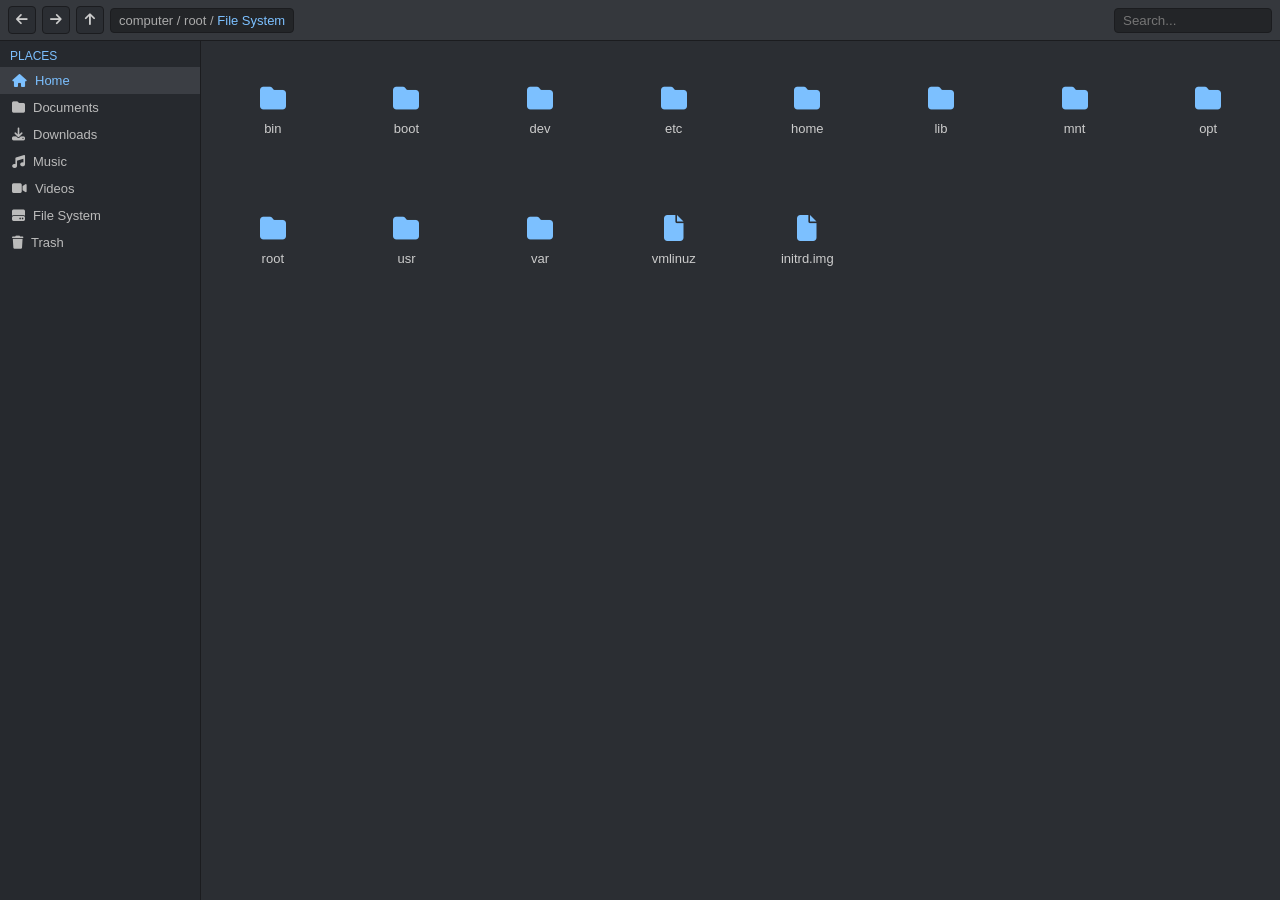
<file: file.html>
<!DOCTYPE html>
<html lang="en">

<head>
    <meta charset="UTF-8">
    <meta name="viewport" content="width=device-width, initial-scale=1.0">
    <title>Kali File Explorer</title>
    <link rel="stylesheet" href="https://cdnjs.cloudflare.com/ajax/libs/font-awesome/6.5.0/css/all.min.css">
    <link rel="stylesheet" href="file.css">
</head>

<body>
    <div class="file-explorer">
        <div class="toolbar">
            <div class="toolbar-left">
                <button class="tool-btn"><i class="fa-solid fa-arrow-left"></i></button>
                <button class="tool-btn"><i class="fa-solid fa-arrow-right"></i></button>
                <button class="tool-btn"><i class="fa-solid fa-arrow-up"></i></button>
                <div class="address-bar">
                    <span class="path-part">computer</span> /
                    <span class="path-part">root</span> /
                    <span class="path-part active">File System</span>
                </div>
            </div>
            <input class="search" placeholder="Search..." />
        </div>

        <div class="explorer-body">
            <div class="sidebar">
                <div class="side-title">PLACES</div>
                <div class="side-item active"><i class="fa-solid fa-house"></i> Home</div>
                <div class="side-item"><i class="fa-solid fa-folder"></i> Documents</div>
                <div class="side-item"><i class="fa-solid fa-download"></i> Downloads</div>
                <div class="side-item"><i class="fa-solid fa-music"></i> Music</div>
                <div class="side-item"><i class="fa-solid fa-video"></i> Videos</div>
                <div class="side-item"><i class="fa-solid fa-hdd"></i> File System</div>
                <div class="side-item"><i class="fa-solid fa-trash"></i> Trash</div>
            </div>

            <div class="file-grid">
                <div class="file-item"><i class="fa-solid fa-folder"></i>
                    <p>bin</p>
                </div>
                <div class="file-item"><i class="fa-solid fa-folder"></i>
                    <p>boot</p>
                </div>
                <div class="file-item"><i class="fa-solid fa-folder"></i>
                    <p>dev</p>
                </div>
                <div class="file-item"><i class="fa-solid fa-folder"></i>
                    <p>etc</p>
                </div>
                <div class="file-item"><i class="fa-solid fa-folder"></i>
                    <p>home</p>
                </div>
                <div class="file-item"><i class="fa-solid fa-folder"></i>
                    <p>lib</p>
                </div>
                <div class="file-item"><i class="fa-solid fa-folder"></i>
                    <p>mnt</p>
                </div>
                <div class="file-item"><i class="fa-solid fa-folder"></i>
                    <p>opt</p>
                </div>
                <div class="file-item"><i class="fa-solid fa-folder"></i>
                    <p>root</p>
                </div>
                <div class="file-item"><i class="fa-solid fa-folder"></i>
                    <p>usr</p>
                </div>
                <div class="file-item"><i class="fa-solid fa-folder"></i>
                    <p>var</p>
                </div>
                <div class="file-item"><i class="fa-solid fa-file"></i>
                    <p>vmlinuz</p>
                </div>
                <div class="file-item"><i class="fa-solid fa-file"></i>
                    <p>initrd.img</p>
                </div>
            </div>
        </div>
    </div>
</body>

</html>
</file>
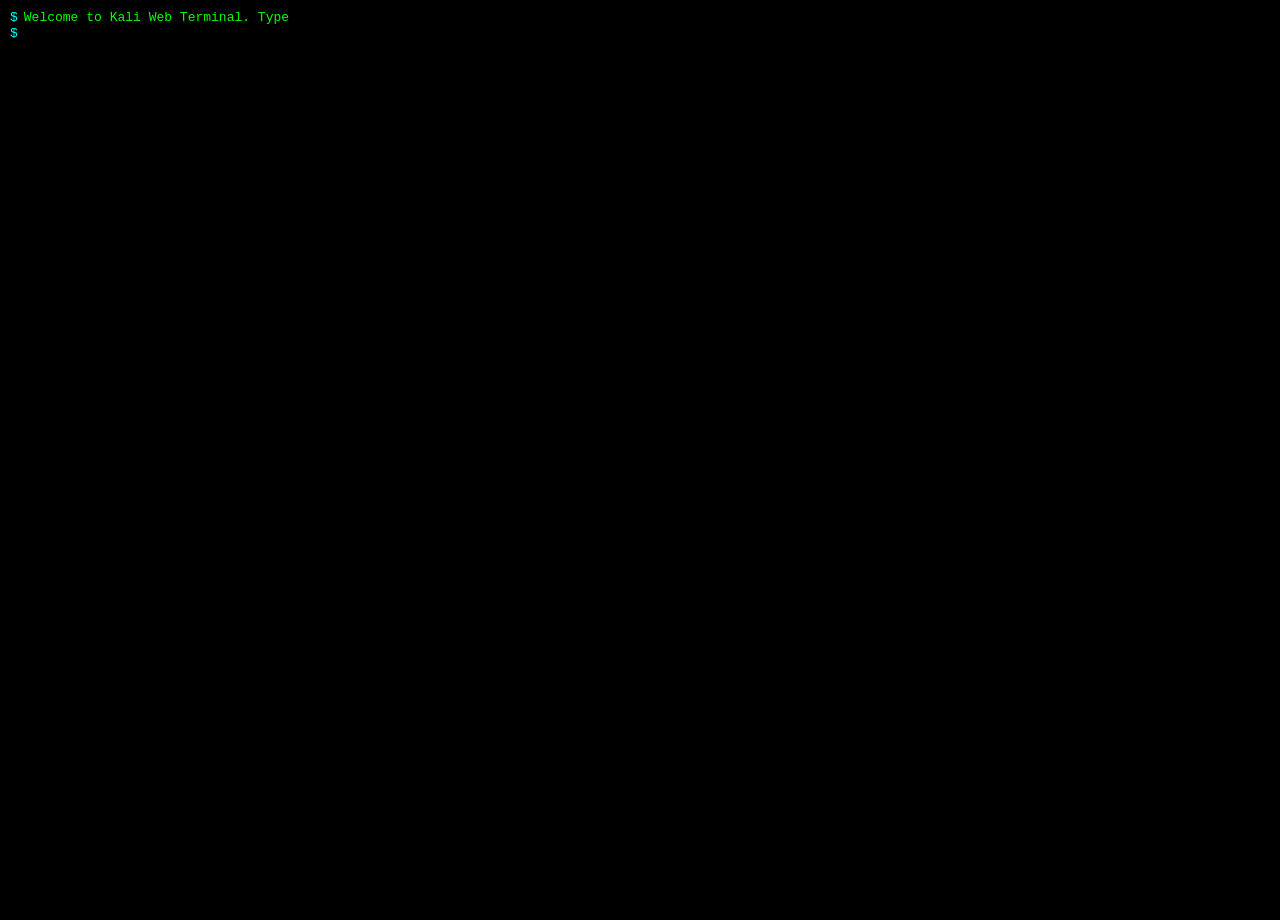
<file: teminal.html>
<!DOCTYPE html>
<html lang="en">
<head>
  <meta charset="UTF-8" />
  <meta name="viewport" content="width=device-width, initial-scale=1.0" />
  <title>Kali Web Terminal</title>
  <link rel="stylesheet" href="terminal.css">
</head>
<body>
  <div id="terminal">
    <div class="line"><span class="prompt">$</span><span id="boot-msg"></span></div>
    <div class="line"><span class="prompt">$</span><input id="input" autofocus autocomplete="off" /></div>
  </div>

  <script src="terminal.js"></script>
</body>
</html>
</file>
<file: file.css>
html,
        body {
            margin: 0;
            padding: 0;
            height: 100%;
            background: #1e1f23;
            color: #e4e4e4;
            font-family: "Ubuntu", sans-serif;
            overflow: hidden;
        }

        .file-explorer {
            width: 100vw;
            height: 100vh;
            background: #2b2e33;
            display: flex;
            flex-direction: column;
        }

        
        .toolbar {
            display: flex;
            align-items: center;
            justify-content: space-between;
            padding: 6px 8px;
            background: #35383d;
            border-bottom: 1px solid #1b1c1f;
        }

        .toolbar-left {
            display: flex;
            align-items: center;
            gap: 6px;
        }

        .tool-btn {
            background: #2b2e33;
            border: 1px solid #1b1c1f;
            color: #ccc;
            border-radius: 4px;
            width: 28px;
            height: 28px;
            display: flex;
            align-items: center;
            justify-content: center;
            cursor: pointer;
        }

        .tool-btn:hover {
            background: #44484f;
            color: #7cc0ff;
        }

        .address-bar {
            background: #232528;
            border: 1px solid #1b1c1f;
            border-radius: 4px;
            padding: 4px 8px;
            color: #aaa;
            font-size: 13px;
        }

        .path-part.active {
            color: #7cc0ff;
        }

        .search {
            background: #232528;
            border: 1px solid #1b1c1f;
            border-radius: 4px;
            padding: 4px 8px;
            color: #ccc;
            outline: none;
            width: 140px;
        }

        
        .explorer-body {
            flex: 1;
            display: flex;
            overflow: hidden;
        }

        .sidebar {
            width: 200px;
            background: #26292e;
            border-right: 1px solid #1b1c1f;
            display: flex;
            flex-direction: column;
            overflow-y: auto;
        }

        .side-title {
            font-size: 12px;
            color: #7cc0ff;
            padding: 8px 10px 4px;
        }

        .side-item {
            display: flex;
            align-items: center;
            gap: 8px;
            padding: 6px 12px;
            font-size: 13px;
            color: #bbb;
            cursor: pointer;
        }

        .side-item:hover {
            background: #3b3e44;
        }

        .side-item.active {
            background: #3b3e44;
            color: #7cc0ff;
        }

        .file-grid {
            flex: 1;
            background: #2b2e33;
            display: grid;
            grid-template-columns: repeat(auto-fill, minmax(110px, 1fr));
            gap: 10px;
            padding: 10px 10px 0 10px;
            overflow-y: auto;
            align-content: start;
            
        }

        .file-item {
            text-align: center;
            font-size: 13px;
            color: #ccc;
            border-radius: 6px;
            padding: 10px;
            transition: background 0.2s;
            cursor: pointer;
        }

        .file-item {
            display: flex;
            flex-direction: column;
            align-items: center;
            justify-content: center;
            min-height: 100px;
        }

        .file-item p {
            margin: 4px 0 0 0;
        }


        .file-item:hover {
            background: #3b3e44;
        }

        .file-item i {
            font-size: 26px;
            color: #7cc0ff;
            margin-bottom: 5px;
        }
</file>
<file: terminal.css>
body {
      margin: 0;
      background: #000;
      color: #0f0;
      font-family: monospace;
      padding: 10px;
      overflow-y: auto;
    }

    #terminal {
      display: flex;
      flex-direction: column;
      min-height: 100vh;
    }

    .line {
      display: flex;
      align-items: center;
      flex-wrap: wrap;
    }

    .prompt {
      color: #0ff;
      margin-right: 6px;
    }

    input {
      background: none;
      border: none;
      color: #0f0;
      font-family: monospace;
      flex: 1;
      outline: none;
      caret-color: #0f0;
    }

    .output {
      white-space: pre-wrap;
      margin-left: 20px;
    }

    .typing {
      border-right: 2px solid #0f0;
      animation: blink 0.8s step-start infinite;
    }

    @keyframes blink {
      50% { border-color: transparent; }
    }
</file>
